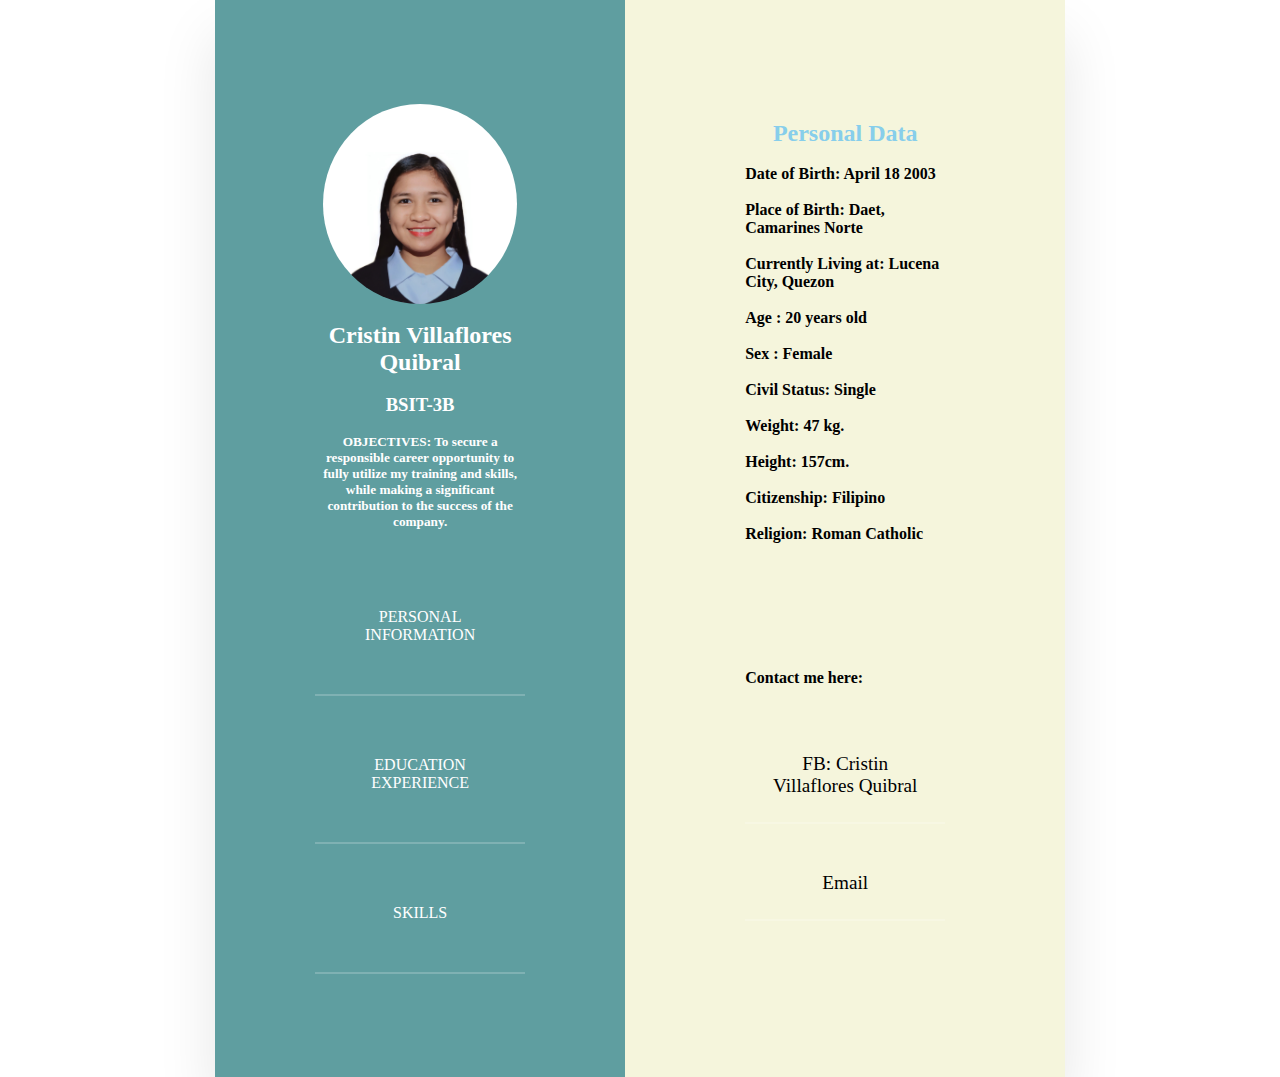
<file: index.html>
<!DOCTYPE html>
<html lang="en">
<head>
    <meta charset="UTF-8">
    <meta http-equiv="X-UA-Compatible" content="IE=edge">
    <meta name="viewport" content="width=device-width, initial-scale=1.0">
    <title>Resume</title>
    <link rel="stylesheet" href="style.css">
</head>
<body>  
    <div class="whole">
        <div class="left">
            <img src="tin.jpg" alt="Cristin Villaflores Quibral" class="imgg" height="200"><br>
            <h2 style="text-align: center;" class="name">Cristin Villaflores Quibral</h2><br>
            <h3 style="text-align: center;" class="course">BSIT-3B</h3> <br>
            <h5 style="text-align: center; " class=" objective" >OBJECTIVES: To secure a responsible career opportunity to fully utilize my training and skills, while making a significant contribution to the success of the company.</h5> <br>
            <a href="index.html" class="btn"> PERSONAL INFORMATION </a>
            <a href="educ.html" class="btn"> EDUCATION EXPERIENCE </a>
            <a href="skill.html" class="btn"> SKILLS </a>

        </div>
        <div class="right">
            <div class="text">
                <h2 style="color: skyblue; text-align: center;">Personal Data</h2><br>
                <h4>Date of Birth: April 18 2003</h4><br>
                <h4>Place of Birth: Daet, Camarines Norte</h4><br>
                <h4>Currently Living at: Lucena City, Quezon</h4><br>
                <h4>Age	: 20 years old</h4><br>
                <h4>Sex	: Female</h4><br>
                <h4>Civil Status: Single</h5><br>
                <h4>Weight: 47 kg.</h4><br>
                <h4>Height: 157cm.</h4><br>
                <h4>Citizenship: Filipino</h4><br>
                <h4>Religion: Roman Catholic</h4><br>
                <br>
                <br>
                <br>
                <br>
                <br>
                <br>
                <h4>Contact me here:</h4>
                <br>
                <br>
                <a href="https://www.facebook.com/cristin.quibral" class="bton" target="_blank" style="font-size: larger;"> FB: Cristin Villaflores Quibral</a>
                <br>
                <br>
                <a href="https://mail.google.com/mail/u/1/#inbox" class="bton" target="_blank" style="font-size: larger;" >Email</a>
                <br>
                <br>
                <br>     
                </div>
             </div>
</body>
</html>
</file>
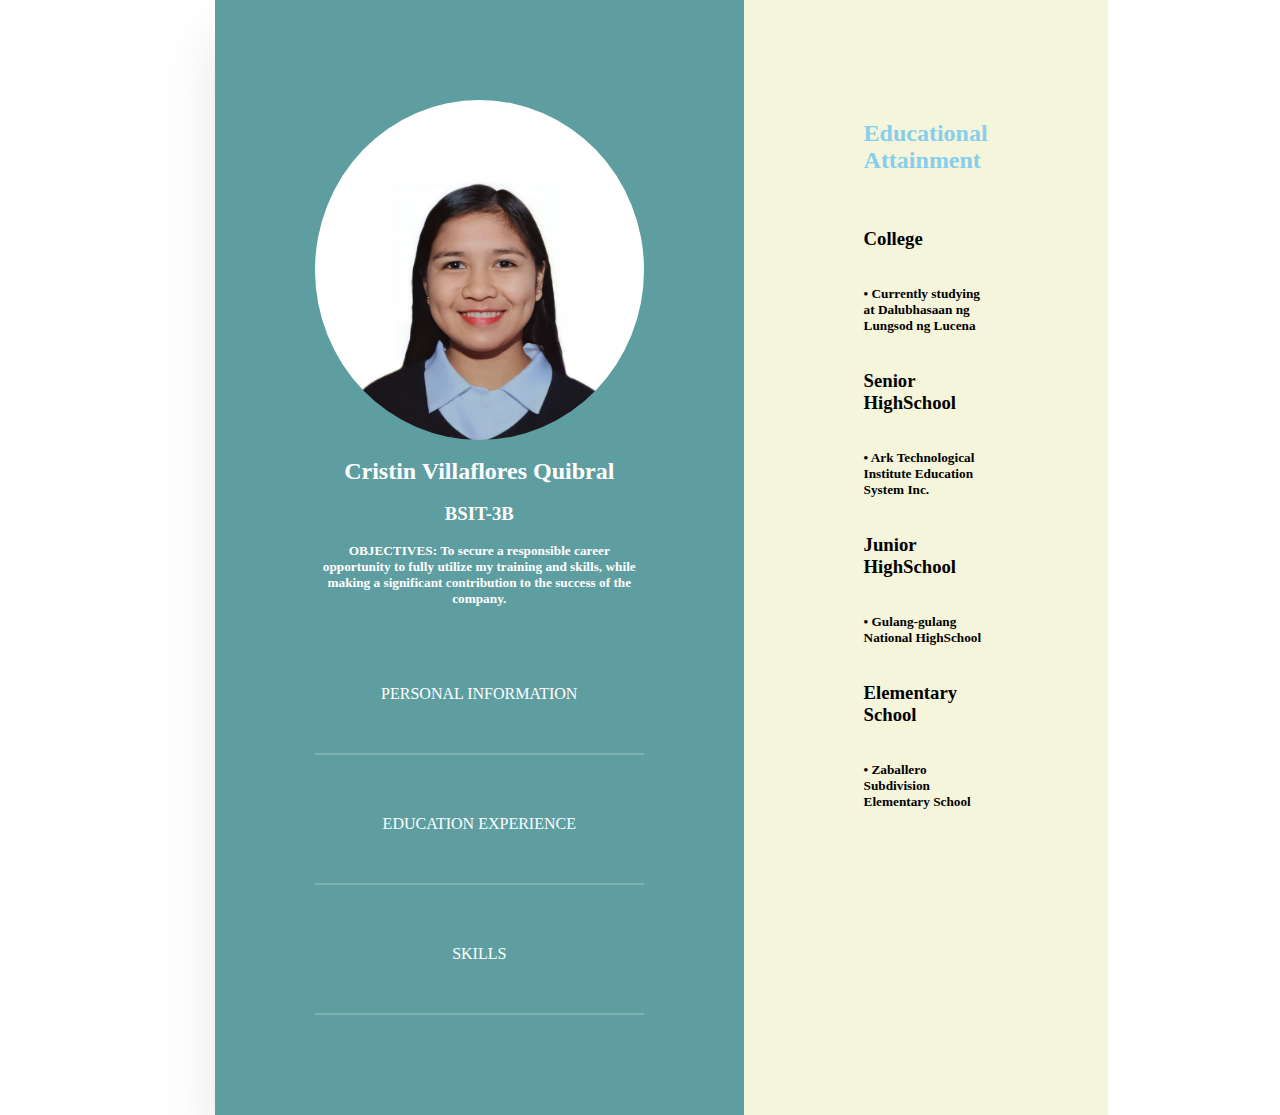
<file: educ.html>
<!DOCTYPE html>
<html lang="en">
<head>
    <meta charset="UTF-8">
    <meta http-equiv="X-UA-Compatible" content="IE=edge">
    <meta name="viewport" content="width=device-width, initial-scale=1.0">
    <title>Resume</title>
    <link rel="stylesheet" href="style.css">
</head>
<body>  
    <div class="whole" >
        <div class="left">
            <img src="tin.jpg" alt="Cristin Villaflores Quibral" class="imgg" height="340"><br>
            <h2 style="text-align: center;" class="name">Cristin Villaflores Quibral</h2><br>
            <h3 style="text-align: center;" class="course">BSIT-3B</h3> <br>
            <h5 style="text-align: center; " class=" objective" >OBJECTIVES: To secure a responsible career opportunity to fully utilize my training and skills, while making a significant contribution to the success of the company.</h5> <br>
            <a href="index.html" class="btn"> PERSONAL INFORMATION </a>
            <a href="educ.html" class="btn"> EDUCATION EXPERIENCE </a>
            <a href="skill.html" class="btn"> SKILLS </a>
        </div>
        <div class="right">
             <div class="text">
                <h2 style="color: skyblue;">Educational Attainment</h2> <br> <br> <br>
                <h3>College</h3> <br><br>
                <h5>• Currently studying at Dalubhasaan ng Lungsod ng Lucena</h5><br> <br>
                <h3>Senior HighSchool</h3> <br><br>
                <h5>• Ark Technological Institute Education System Inc.</h5><br><br>
                <h3>Junior HighSchool</h3><br> <br>
                <h5>• Gulang-gulang National HighSchool</h5><br><br>
                <h3>Elementary School</h3><br><br>
                <h5>• Zaballero Subdivision Elementary School</h5><br><br>
             </div>
    </div>
</body>
</html>
</file>
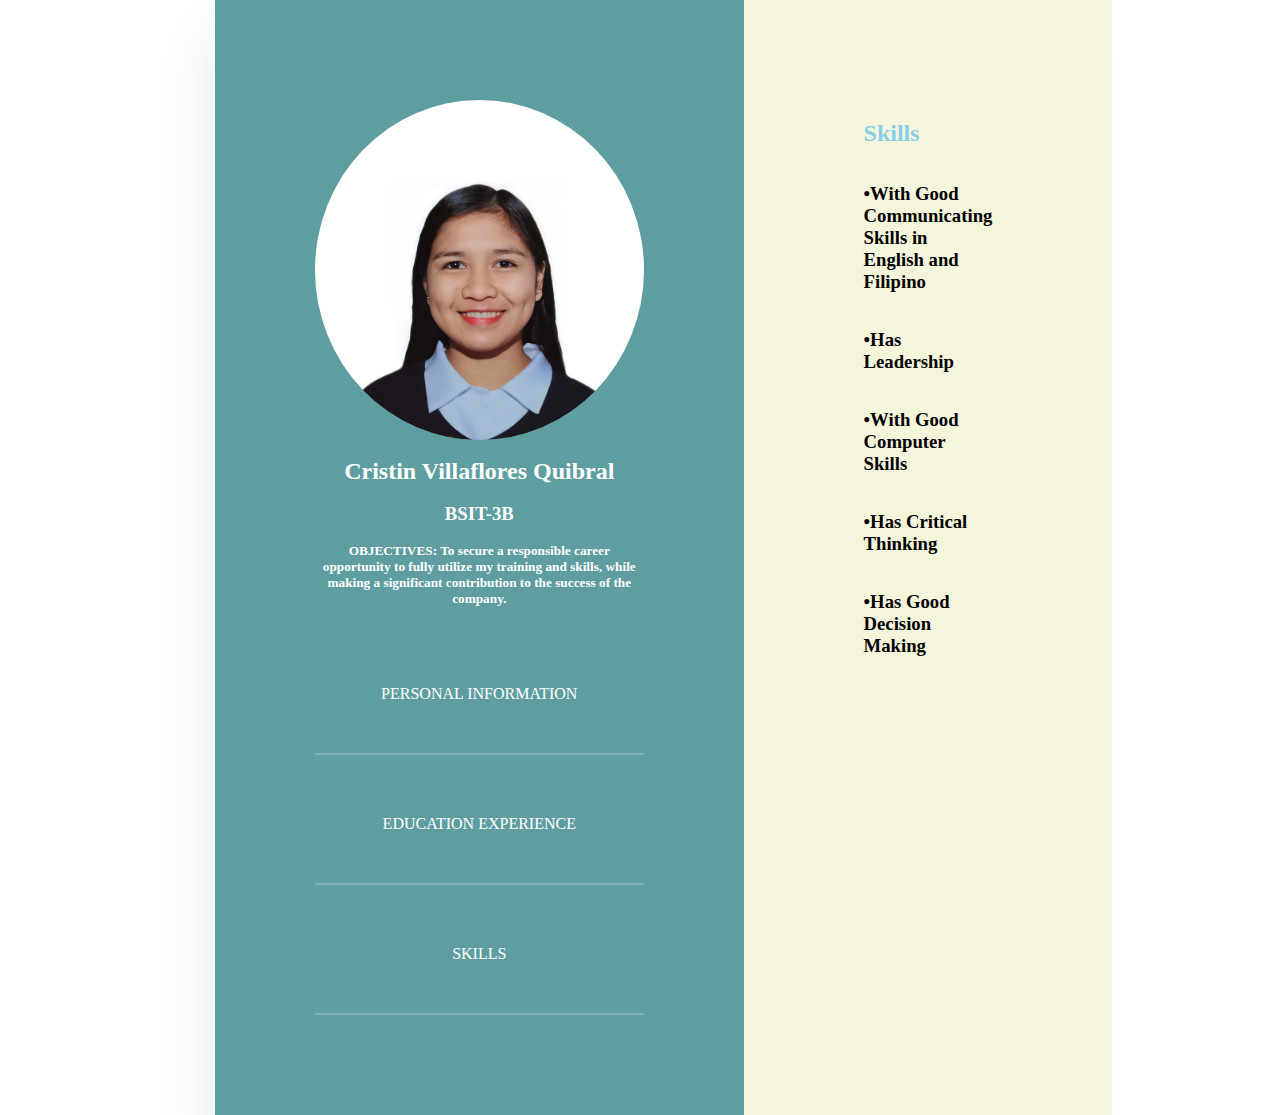
<file: skill.html>
<!DOCTYPE html>
<html lang="en">
<head>
    <meta charset="UTF-8">
    <meta http-equiv="X-UA-Compatible" content="IE=edge">
    <meta name="viewport" content="width=device-width, initial-scale=1.0">
    <title>Resume</title>
    <link rel="stylesheet" href="style.css">
</head>
<body>  
    <div class="whole " >
        <div class="left">
            <img src="tin.jpg" alt="Cristin Villaflores Quibral" class="imgg" height="340"><br>
            <h2 style="text-align: center;" class="name">Cristin Villaflores Quibral</h2><br>
            <h3 style="text-align: center;" class="course">BSIT-3B</h3> <br>
            <h5 style="text-align: center; " class=" objective" >OBJECTIVES: To secure a responsible career opportunity to fully utilize my training and skills, while making a significant contribution to the success of the company.</h5> <br>
            <a href="index.html" class="btn"> PERSONAL INFORMATION </a>
            <a href="educ.html" class="btn"> EDUCATION EXPERIENCE </a>
            <a href="skill.html" class="btn"> SKILLS </a>
        </div>
        
        <div class="right">
            <h2 style="color: skyblue;">Skills</h2><br> <br>
            <h3>•With Good Communicating Skills in English and Filipino</h3><br><br>
            <h3>•Has Leadership</h3><br><br>
            <h3>•With Good Computer Skills</h3><br><br>
            <h3>•Has Critical Thinking</h3> <br><br>
            <h3>•Has Good Decision Making</h3> <br><br>
         </div>





        </div>
</file>
<file: style.css>
*
{
    margin: auto;
    padding: 0;
    box-sizing: border-box;
    font-family: 'Times New Roman', Times, serif;
}

.whole 
{
    position: relative;
    width: 100%;
    max-width: 850px;
    max-height: 1280px;
    background: cadetblue;
    display: grid;
    grid-template-columns: 1fr 2fr;
    box-shadow: 0 35px 55px rgba(0, 0, 0, 0.1);

}

.whole .left{
    position: relative;
    background-color: cadetblue;
    padding: 100px;
}

.whole .right{
    position: relative;
    background-color: beige;
    height: 100%;
    padding: 120px;
}
.imgg {
    display: block;
    max-height: 50%;
    margin-left: auto;
    margin-right: auto;
    border-radius: 50%;
}
.name{
    color: white;
}

.course{
    color: white;

}
.objective{
    color: white;
}
a.btn:link, a.btn:visited {
    margin-top: 10px;
    width:100%;
    color: white;
    padding: 50px;
    text-align: center;
    text-decoration: none;
    display: inline-block;
    border-bottom: 2px solid rgba(255,255,255,0.2);
  }

a.btn:hover {
    background-color: #003760;
    color:rgb(255, 255, 255);
}

a.btn:active{
    color:aqua;
}
h1{
    font-weight: lighter;
    font-size: 50px;
    color: black;
    text-align: center;
    padding-top: 1%;
    margin-bottom: 0;
}
p{
    color: black;
    text-align: center;
    font-family: Arial, Helvetica, sans-serif;
    font-weight: bolder;
    font-size: 15px;
    margin: 0;
    line-height: 300%;

}

a.bton:link, a.bton:visited {
    margin-top: 5px;
    width: 200px;
    color: black;
    padding: 25px;
    text-align: center;
    text-decoration: none;
    display: inline-block;
    border-bottom: 2px solid rgba(255,255,255,0.2);
  }

a.bton:hover {
    background-color: skyblue;
    color:rgb(255, 255, 255);
}
</file>
